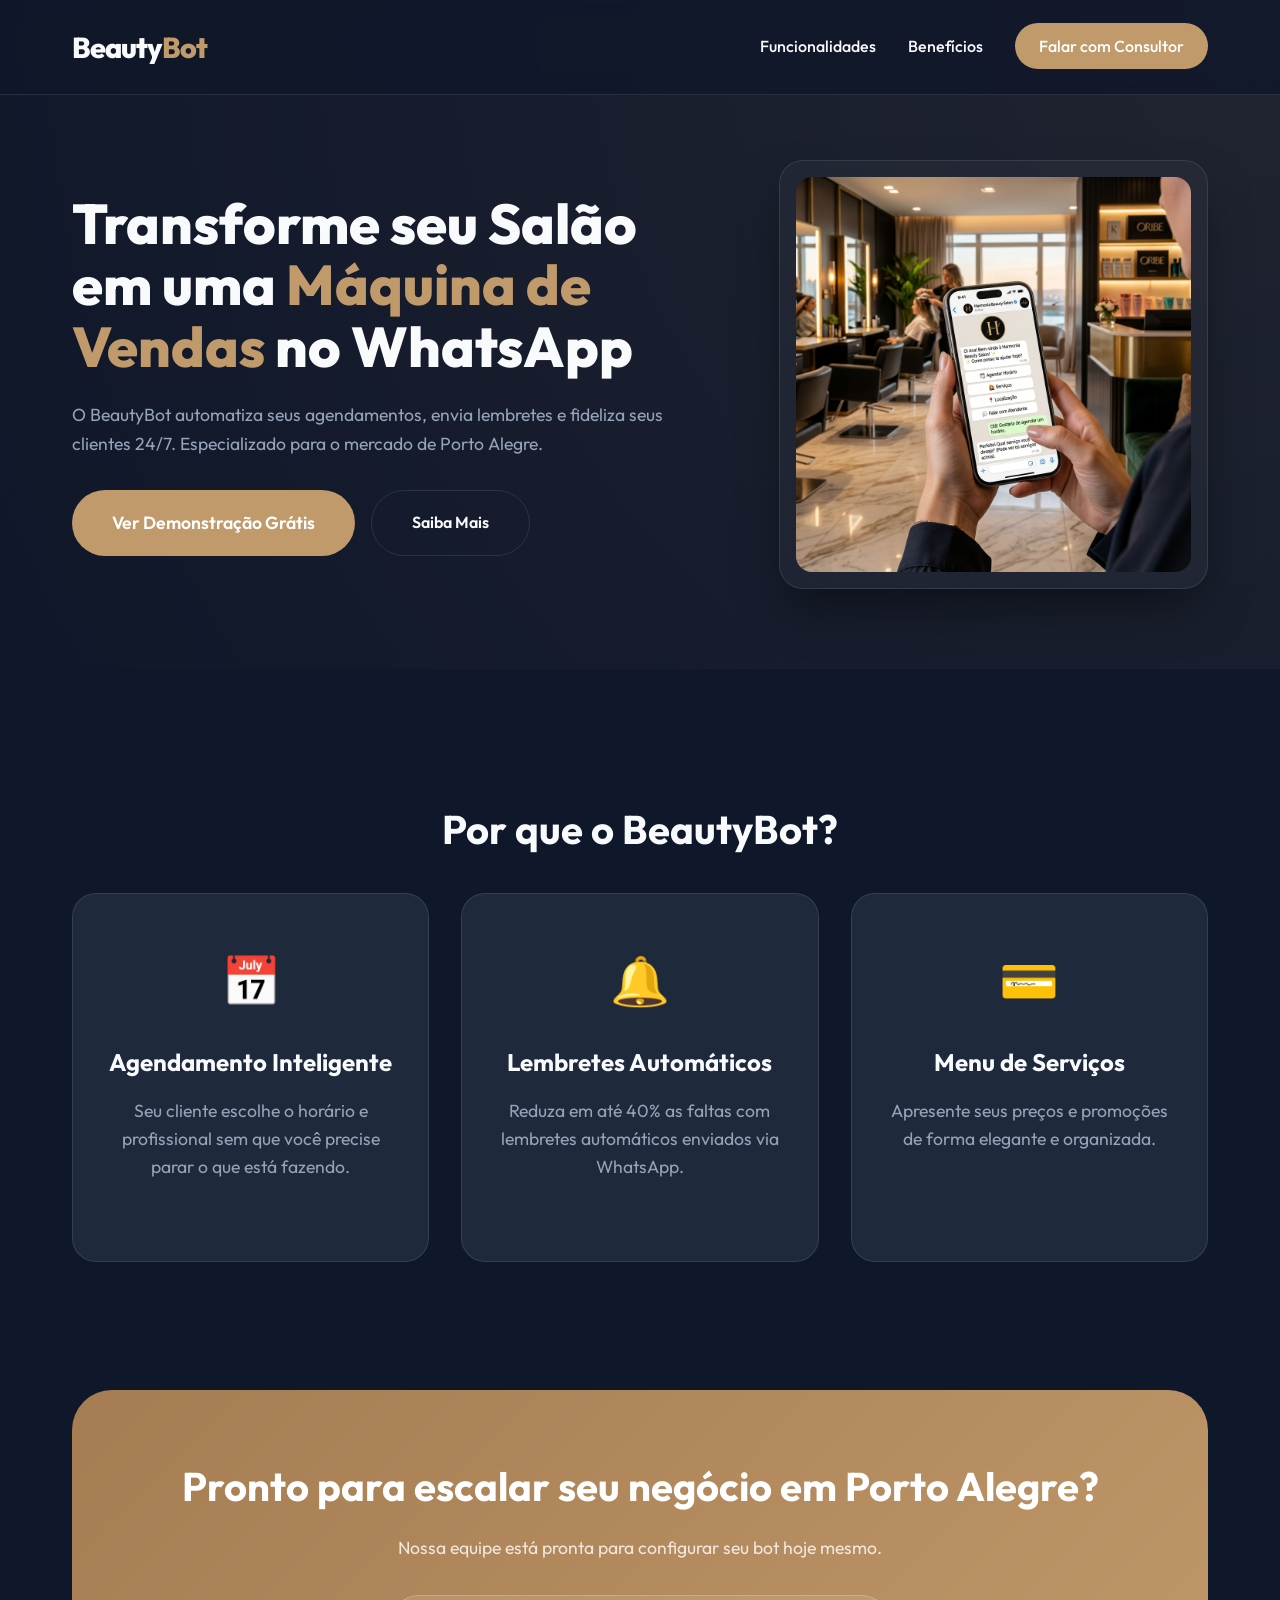
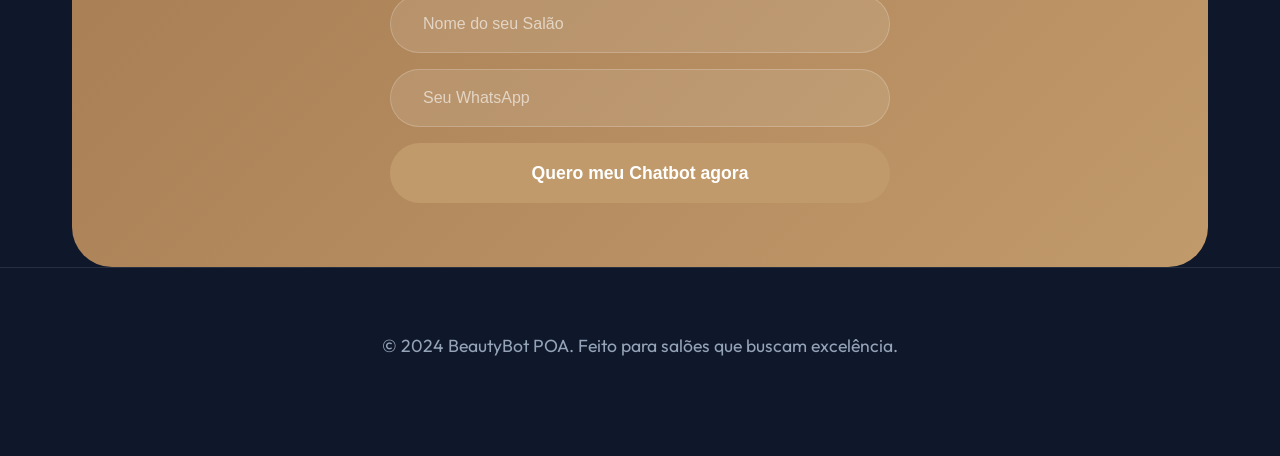
<file: index.html>
<!DOCTYPE html>
<html lang="pt-br">
<head>
    <meta charset="UTF-8">
    <meta name="viewport" content="width=device-width, initial-scale=1.0">
    <title>BeautyBot - O Futuro do seu Salão em Porto Alegre</title>
    <meta name="description" content="Automatize o agendamento do seu salão de beleza ou barbearia em Porto Alegre com o BeautyBot. Otimize seu tempo e venda mais via WhatsApp.">
    <link rel="stylesheet" href="style.css">
    <link rel="preconnect" href="https://fonts.googleapis.com">
    <link rel="preconnect" href="https://fonts.gstatic.com" crossorigin>
    <link href="https://fonts.googleapis.com/css2?family=Outfit:wght@300;400;600;800&display=swap" rel="stylesheet">
</head>
<body>
    <nav id="main-nav">
        <div class="container">
            <div class="logo">Beauty<span>Bot</span></div>
            <ul>
                <li><a href="#features">Funcionalidades</a></li>
                <li><a href="#benefits">Benefícios</a></li>
                <li><a href="#contact" class="btn-primary">Falar com Consultor</a></li>
            </ul>
        </div>
    </nav>

    <header id="hero">
        <div class="container hero-grid">
            <div class="hero-content">
                <h1>Transforme seu Salão em uma <span>Máquina de Vendas</span> no WhatsApp</h1>
                <p>O BeautyBot automatiza seus agendamentos, envia lembretes e fideliza seus clientes 24/7. Especializado para o mercado de Porto Alegre.</p>
                <div class="cta-group">
                    <a href="#contact" class="btn-primary-large">Ver Demonstração Grátis</a>
                    <a href="#features" class="btn-secondary">Saiba Mais</a>
                </div>
            </div>
            <div class="hero-image">
                <div class="glass-card">
                    <img src="salon_chatbot_mockup.png" alt="BeautyBot Mockup" id="mockup-img">
                </div>
            </div>
        </div>
    </header>

    <section id="features">
        <div class="container">
            <h2 class="section-title">Por que o BeautyBot?</h2>
            <div class="features-grid">
                <div class="feature-card">
                    <div class="icon">📅</div>
                    <h3>Agendamento Inteligente</h3>
                    <p>Seu cliente escolhe o horário e profissional sem que você precise parar o que está fazendo.</p>
                </div>
                <div class="feature-card">
                    <div class="icon">🔔</div>
                    <h3>Lembretes Automáticos</h3>
                    <p>Reduza em até 40% as faltas com lembretes automáticos enviados via WhatsApp.</p>
                </div>
                <div class="feature-card">
                    <div class="icon">💳</div>
                    <h3>Menu de Serviços</h3>
                    <p>Apresente seus preços e promoções de forma elegante e organizada.</p>
                </div>
            </div>
        </div>
    </section>

    <section id="contact">
        <div class="container">
            <div class="contact-box">
                <h2>Pronto para escalar seu negócio em Porto Alegre?</h2>
                <p>Nossa equipe está pronta para configurar seu bot hoje mesmo.</p>
                <form id="lead-form">
                    <input type="text" placeholder="Nome do seu Salão" required>
                    <input type="tel" placeholder="Seu WhatsApp" required>
                    <button type="submit" class="btn-primary-large">Quero meu Chatbot agora</button>
                </form>
            </div>
        </div>
    </section>

    <footer>
        <div class="container">
            <p>&copy; 2024 BeautyBot POA. Feito para salões que buscam excelência.</p>
        </div>
    </footer>

    <script src="script.js"></script>
</body>
</html>
</file>
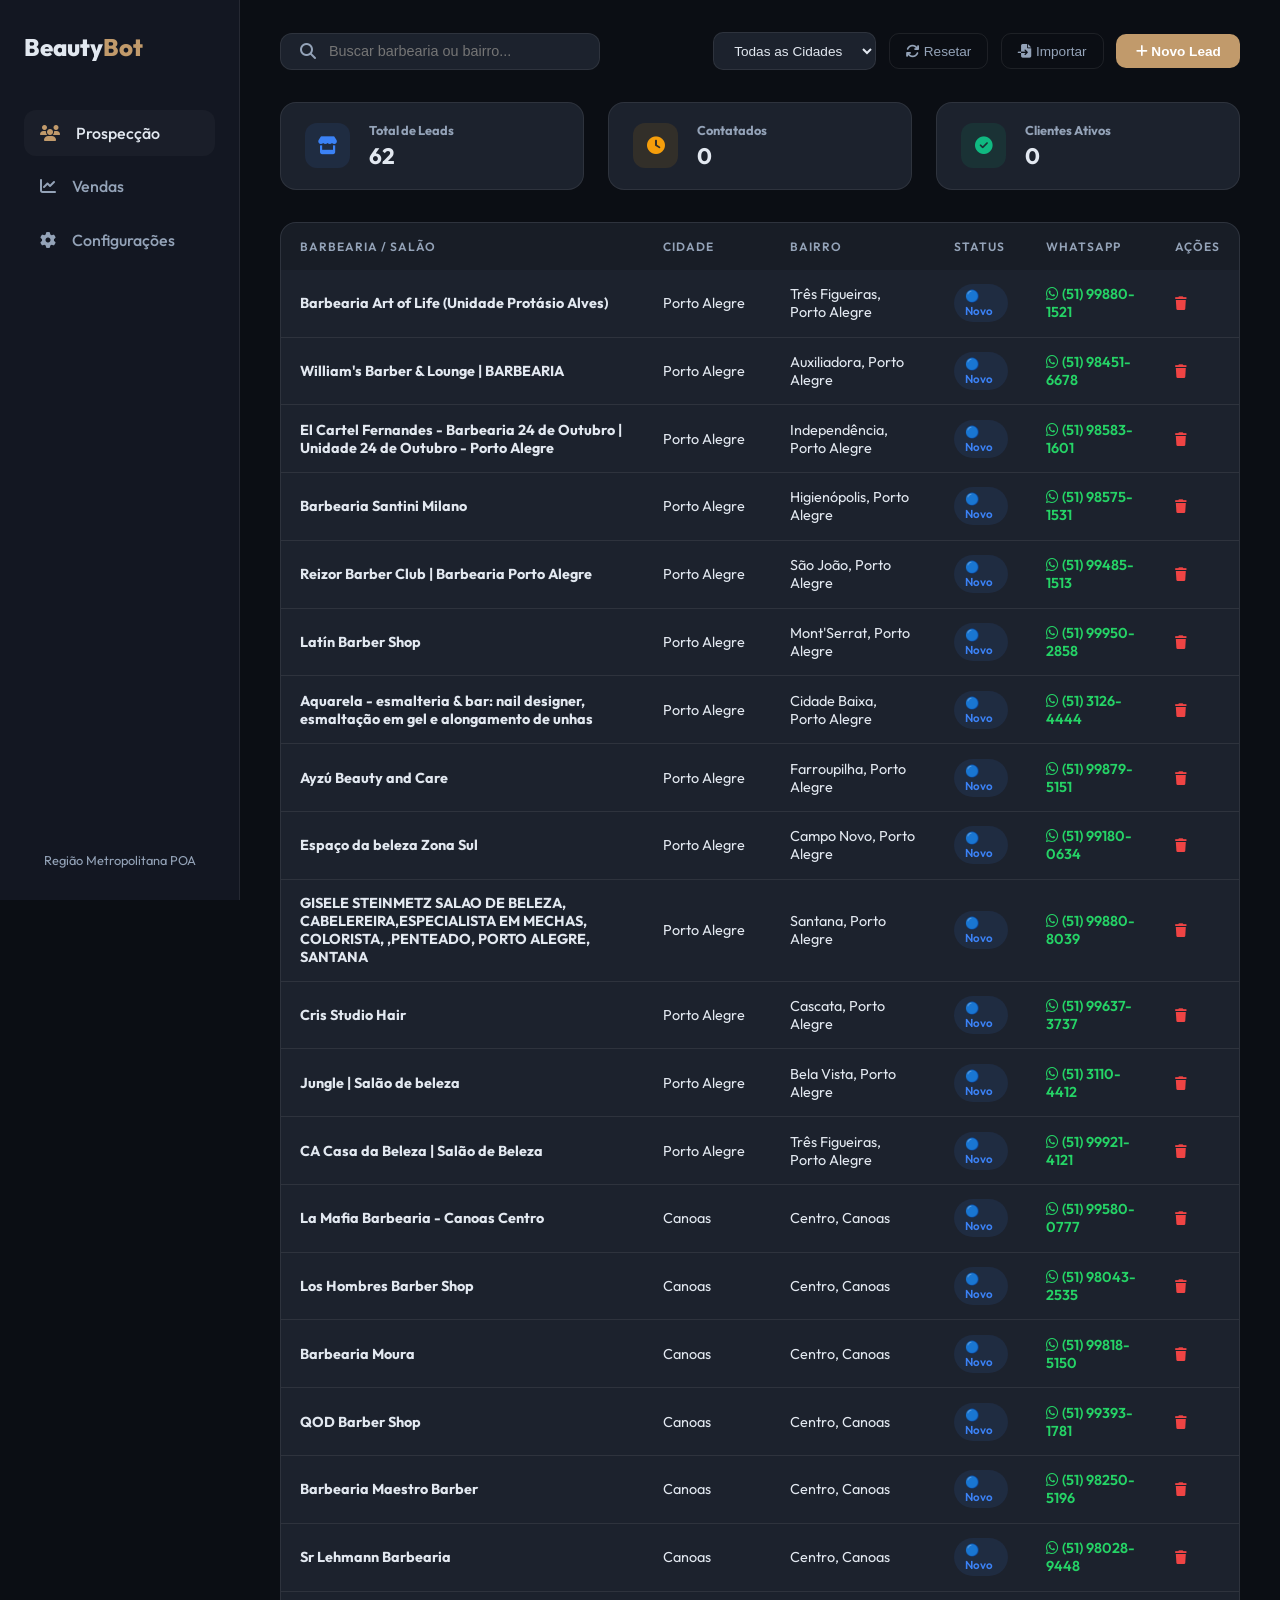
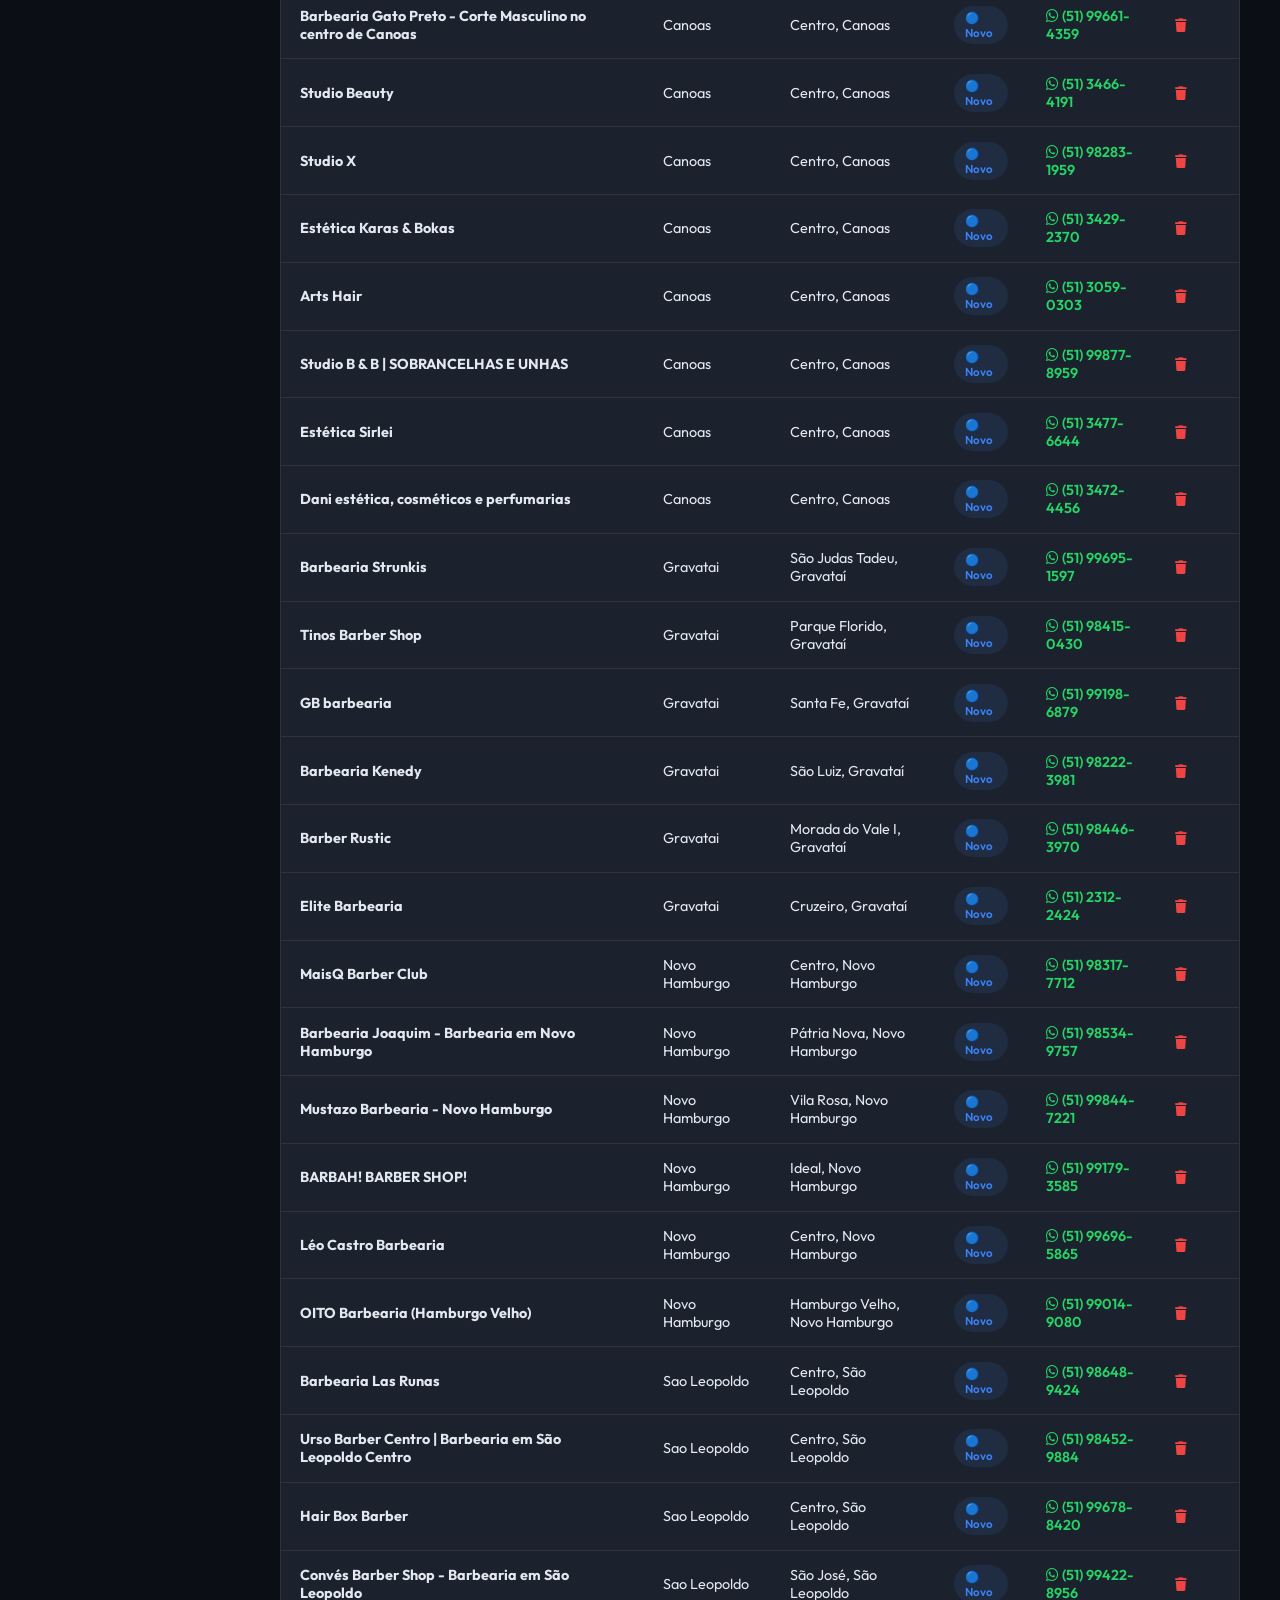
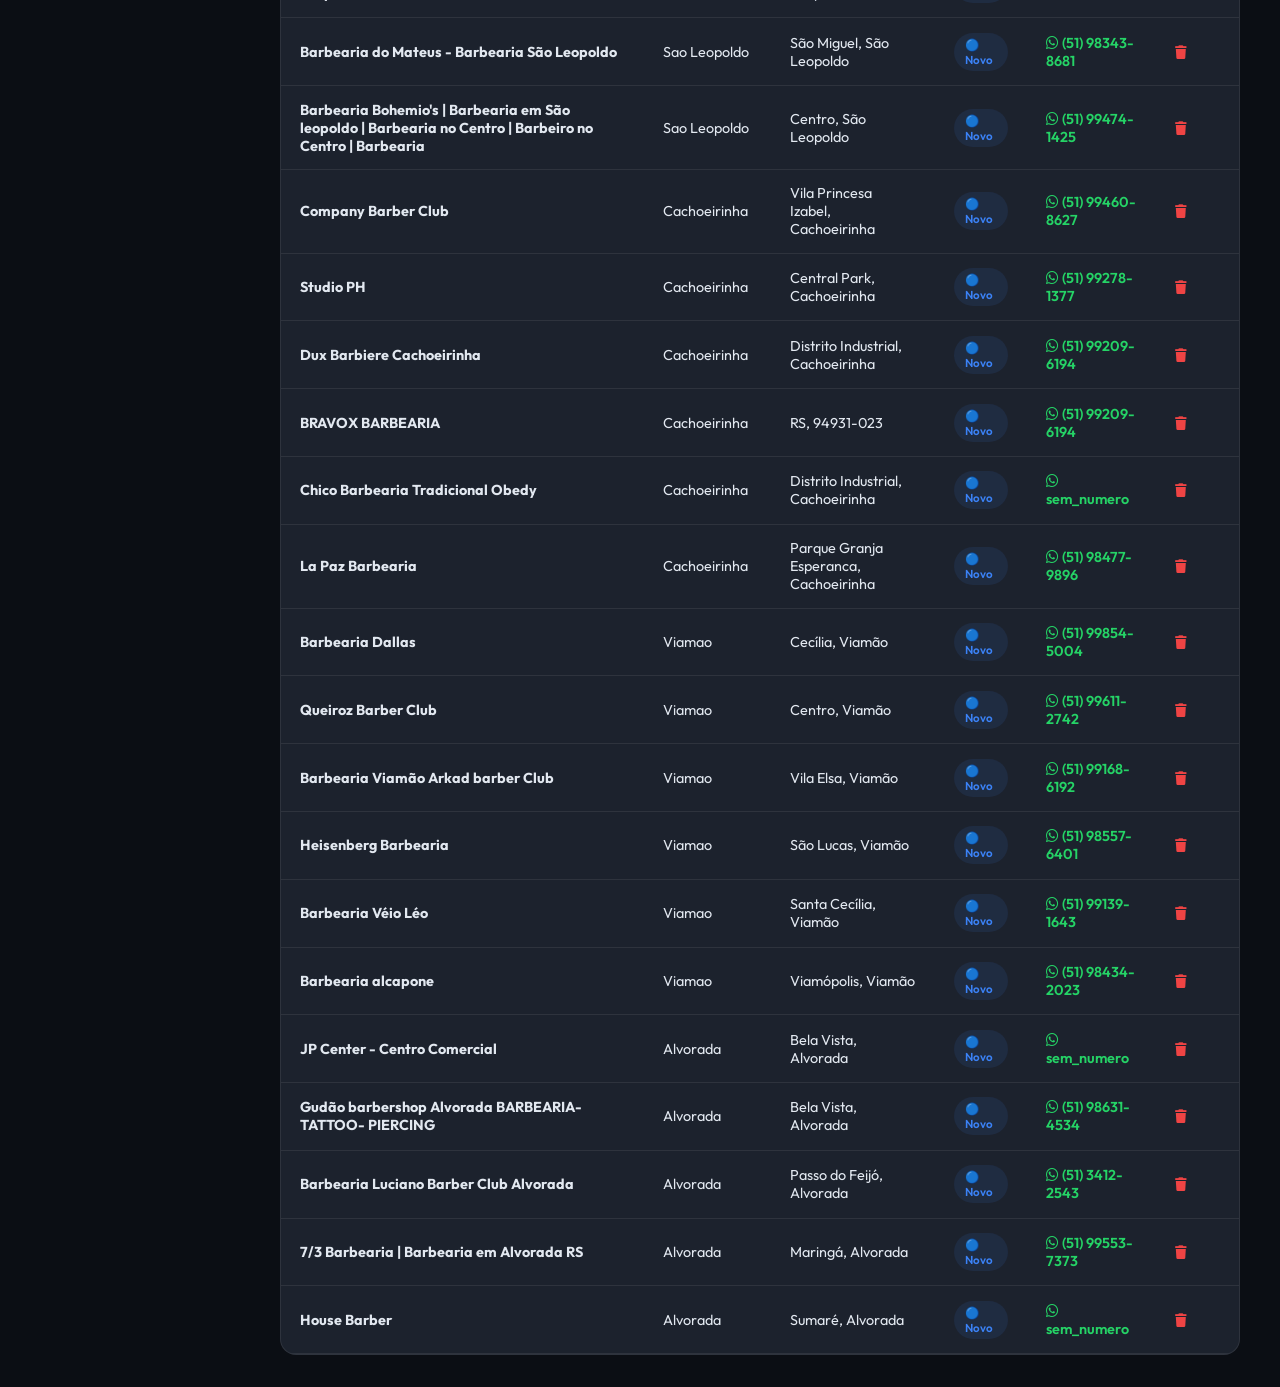
<file: admin/index.html>
<!DOCTYPE html>
<html lang="pt-br">
<head>
    <meta charset="UTF-8">
    <meta name="viewport" content="width=device-width, initial-scale=1.0">
    <title>Painel de Prospecção - BeautyBot POA</title>
    <link rel="stylesheet" href="style.css">
    <link rel="preconnect" href="https://fonts.googleapis.com">
    <link rel="preconnect" href="https://fonts.gstatic.com" crossorigin>
    <link href="https://fonts.googleapis.com/css2?family=Outfit:wght@300;400;500;600;700&display=swap" rel="stylesheet">
    <link rel="stylesheet" href="https://cdnjs.cloudflare.com/ajax/libs/font-awesome/6.4.0/css/all.min.css">
</head>
<body class="dark-theme">
    <div class="app-container">
        <aside class="sidebar">
            <div class="sidebar-header">
                <div class="logo">Beauty<span>Bot</span></div>
            </div>
            <nav class="sidebar-nav">
                <ul>
                    <li class="active"><a href="#"><i class="fas fa-users"></i> Prospecção</a></li>
                    <li><a href="#"><i class="fas fa-chart-line"></i> Vendas</a></li>
                    <li><a href="#"><i class="fas fa-cog"></i> Configurações</a></li>
                </ul>
            </nav>
            <div class="sidebar-footer">
                <p>Região Metropolitana POA</p>
            </div>
        </aside>

        <main class="main-content">
            <header class="top-header">
                <div class="search-bar">
                    <i class="fas fa-search"></i>
                    <input type="text" id="search-input" placeholder="Buscar barbearia ou bairro...">
                </div>
                <div class="header-actions">
                    <select id="city-filter" class="city-select">
                        <option value="all">Todas as Cidades</option>
                        <option value="Porto Alegre">Porto Alegre</option>
                        <option value="Canoas">Canoas</option>
                        <option value="Gravataí">Gravataí</option>
                        <option value="Novo Hamburgo">Novo Hamburgo</option>
                        <option value="São Leopoldo">São Leopoldo</option>
                        <option value="Cachoeirinha">Cachoeirinha</option>
                        <option value="Viamão">Viamão</option>
                        <option value="Alvorada">Alvorada</option>
                    </select>
                    <input type="file" id="import-input" accept=".json" style="display: none;">
                    <button id="reset-btn" class="btn-secondary-sm" title="Recarrega dados do servidor"><i class="fas fa-sync"></i> Resetar</button>
                    <button id="import-btn" class="btn-secondary-sm"><i class="fas fa-file-import"></i> Importar</button>
                    <button id="add-lead-btn" class="btn-primary"><i class="fas fa-plus"></i> Novo Lead</button>
                </div>
            </header>

            <section class="dashboard-stats">
                <div class="stat-card">
                    <div class="stat-icon blue"><i class="fas fa-store"></i></div>
                    <div class="stat-info">
                        <h3>Total de Leads</h3>
                        <p id="total-leads">0</p>
                    </div>
                </div>
                <div class="stat-card">
                    <div class="stat-icon gold"><i class="fas fa-clock"></i></div>
                    <div class="stat-info">
                        <h3>Contatados</h3>
                        <p id="contacted-leads">0</p>
                    </div>
                </div>
                <div class="stat-card">
                    <div class="stat-icon green"><i class="fas fa-check-circle"></i></div>
                    <div class="stat-info">
                        <h3>Clientes Ativos</h3>
                        <p id="active-customers">0</p>
                    </div>
                </div>
            </section>

            <section class="leads-section">
                <div class="table-container">
                    <table id="leads-table">
                        <thead>
                            <tr>
                                <th>Barbearia / Salão</th>
                                <th>Cidade</th>
                                <th>Bairro</th>
                                <th>Status</th>
                                <th>WhatsApp</th>
                                <th>Ações</th>
                            </tr>
                        </thead>
                        <tbody id="leads-body">
                        </tbody>
                    </table>
                </div>
            </section>
        </main>
    </div>

    <!-- Modal -->
    <div id="lead-modal" class="modal">
        <div class="modal-content glass">
            <span class="close-modal">&times;</span>
            <h2>Cadastrar Nova Barbearia</h2>
            <form id="lead-form">
                <div class="form-group">
                    <label>Nome do Estabelecimento</label>
                    <input type="text" id="name" required placeholder="Ex: Barbearia do Centro">
                </div>
                <div class="form-group">
                    <label>Cidade</label>
                    <input type="text" id="city" required placeholder="Ex: Porto Alegre" value="Porto Alegre">
                </div>
                <div class="form-group">
                    <label>Bairro</label>
                    <input type="text" id="neighborhood" required placeholder="Ex: Cidade Baixa">
                </div>
                <div class="form-group">
                    <label>WhatsApp</label>
                    <input type="tel" id="whatsapp" required placeholder="(51) 99999-9999">
                </div>
                <div class="form-group">
                    <label>Status</label>
                    <select id="status">
                        <option value="lead">Lead (Novo)</option>
                        <option value="contacted">Contatado</option>
                        <option value="customer">Cliente Ativo</option>
                        <option value="rejected">Recusou</option>
                    </select>
                </div>
                <button type="submit" class="btn-primary-large">Salvar Lead</button>
            </form>
        </div>
    </div>

    <script src="script.js"></script>
</body>
</html>
</file>
<file: style.css>
:root {
    --primary: #c19a6b; /* Gold/Bronze salon vibe */
    --primary-dark: #a67c52;
    --dark: #0f172a;
    --dark-lighter: #1e293b;
    --text-light: #f8fafc;
    --text-dim: #94a3b8;
    --accent: #f43f5e;
    --glass: rgba(255, 255, 255, 0.03);
    --glass-border: rgba(255, 255, 255, 0.1);
}

* {
    margin: 0;
    padding: 0;
    box-sizing: border-box;
}

body {
    font-family: 'Outfit', sans-serif;
    background-color: var(--dark);
    color: var(--text-light);
    line-height: 1.6;
    overflow-x: hidden;
}

.container {
    max-width: 1200px;
    margin: 0 auto;
    padding: 0 2rem;
}

/* Typography */
h1 { font-size: 3.5rem; line-height: 1.1; margin-bottom: 1.5rem; font-weight: 800; }
h1 span { color: var(--primary); }
h2 { font-size: 2.5rem; margin-bottom: 2rem; text-align: center; }
p { font-size: 1.1rem; color: var(--text-dim); margin-bottom: 2rem; }

/* Navigation */
#main-nav {
    padding: 1.5rem 0;
    position: fixed;
    width: 100%;
    top: 0;
    z-index: 1000;
    background: rgba(15, 23, 42, 0.8);
    backdrop-filter: blur(10px);
    border-bottom: 1px solid var(--glass-border);
}

#main-nav .container {
    display: flex;
    justify-content: space-between;
    align-items: center;
}

.logo {
    font-size: 1.8rem;
    font-weight: 800;
    letter-spacing: -1px;
}

.logo span { color: var(--primary); }

#main-nav ul {
    display: flex;
    list-style: none;
    gap: 2rem;
    align-items: center;
}

#main-nav a {
    text-decoration: none;
    color: var(--text-light);
    font-weight: 500;
    transition: color 0.3s;
}

#main-nav a:hover { color: var(--primary); }

/* Hero Section */
#hero {
    padding: 10rem 0 5rem;
    background: radial-gradient(circle at top right, rgba(193, 154, 107, 0.1), transparent);
}

.hero-grid {
    display: grid;
    grid-template-columns: 1.2fr 0.8fr;
    gap: 4rem;
    align-items: center;
}

.cta-group {
    display: flex;
    gap: 1rem;
}

/* Buttons */
.btn-primary {
    background: var(--primary);
    color: white !important;
    padding: 0.8rem 1.5rem;
    border-radius: 50px;
    font-weight: 600;
    transition: transform 0.3s, box-shadow 0.3s;
}

.btn-primary-large {
    background: var(--primary);
    color: white !important;
    padding: 1.2rem 2.5rem;
    border-radius: 50px;
    font-weight: 600;
    font-size: 1.1rem;
    text-decoration: none;
    display: inline-block;
    transition: all 0.3s;
    border: none;
    cursor: pointer;
}

.btn-primary-large:hover {
    transform: translateY(-3px);
    box-shadow: 0 10px 20px rgba(193, 154, 107, 0.3);
}

.btn-secondary {
    border: 1px solid var(--glass-border);
    padding: 1.2rem 2.5rem;
    border-radius: 50px;
    color: var(--text-light);
    text-decoration: none;
    font-weight: 600;
    transition: all 0.3s;
}

.btn-secondary:hover {
    background: var(--glass);
}

/* Hero Image & Glass Card */
.glass-card {
    background: var(--glass);
    backdrop-filter: blur(20px);
    border: 1px solid var(--glass-border);
    border-radius: 24px;
    padding: 1rem;
    position: relative;
    box-shadow: 0 25px 50px -12px rgba(0, 0, 0, 0.5);
}

#mockup-img {
    width: 100%;
    border-radius: 16px;
    display: block;
}

/* Features */
#features { padding: 8rem 0; }

.features-grid {
    display: grid;
    grid-template-columns: repeat(3, 1fr);
    gap: 2rem;
}

.feature-card {
    background: var(--dark-lighter);
    padding: 3rem 2rem;
    border-radius: 24px;
    border: 1px solid var(--glass-border);
    transition: transform 0.3s;
    text-align: center;
}

.feature-card:hover {
    transform: translateY(-10px);
    border-color: var(--primary);
}

.feature-card .icon {
    font-size: 3rem;
    margin-bottom: 1.5rem;
}

.feature-card h3 {
    margin-bottom: 1rem;
    font-size: 1.5rem;
}

/* Contact Box */
.contact-box {
    background: linear-gradient(135deg, var(--primary-dark), var(--primary));
    padding: 4rem;
    border-radius: 40px;
    text-align: center;
}

.contact-box h2 { color: white; margin-bottom: 1rem; text-align: center; }
.contact-box p { color: rgba(255, 255, 255, 0.8); }

#lead-form {
    display: flex;
    flex-direction: column;
    gap: 1rem;
    max-width: 500px;
    margin: 2rem auto 0;
}

#lead-form input {
    padding: 1.2rem 2rem;
    border-radius: 50px;
    border: none;
    background: rgba(255, 255, 255, 0.1);
    color: white;
    font-size: 1rem;
    border: 1px solid rgba(255, 255, 255, 0.2);
}

#lead-form input::placeholder { color: rgba(255, 255, 255, 0.6); }

/* Footer */
footer {
    padding: 4rem 0;
    border-top: 1px solid var(--glass-border);
    text-align: center;
}

@media (max-width: 768px) {
    .hero-grid { grid-template-columns: 1fr; text-align: center; }
    .cta-group { justify-content: center; flex-direction: column; }
    h1 { font-size: 2.5rem; }
    .features-grid { grid-template-columns: 1fr; }
    #main-nav ul { display: none; }
}
</file>
<file: admin/style.css>
:root {
    --primary: #c19a6b;
    --primary-hover: #a67c52;
    --dark-bg: #0b0e14;
    --sidebar-bg: #131722;
    --card-bg: #1c222d;
    --text-main: #e2e8f0;
    --text-dim: #94a3b8;
    --border: rgba(255, 255, 255, 0.08);
    --glass: rgba(255, 255, 255, 0.03);
    --green: #10b981;
    --blue: #3b82f6;
    --gold: #f59e0b;
    --red: #ef4444;
}

* { margin: 0; padding: 0; box-sizing: border-box; }

body {
    font-family: 'Outfit', sans-serif;
    background-color: var(--dark-bg);
    color: var(--text-main);
}

.app-container { display: flex; min-height: 100vh; }

/* Sidebar */
.sidebar {
    width: 240px;
    background-color: var(--sidebar-bg);
    border-right: 1px solid var(--border);
    display: flex;
    flex-direction: column;
    padding: 2rem 1.5rem;
    position: fixed;
    height: 100vh;
}
.logo { font-size: 1.5rem; font-weight: 800; margin-bottom: 3rem; }
.logo span { color: var(--primary); }
.sidebar-nav ul { list-style: none; }
.sidebar-nav li { margin-bottom: 0.5rem; }
.sidebar-nav a {
    text-decoration: none; color: var(--text-dim);
    display: flex; align-items: center; gap: 1rem;
    padding: 0.8rem 1rem; border-radius: 12px;
    transition: all 0.3s; font-weight: 500;
}
.sidebar-nav li.active a, .sidebar-nav a:hover { background: var(--glass); color: var(--text-main); }
.sidebar-nav li.active a i { color: var(--primary); }
.sidebar-footer { margin-top: auto; font-size: 0.8rem; color: var(--text-dim); text-align: center; }

/* Main Content */
.main-content {
    flex: 1;
    padding: 2rem 2.5rem;
    overflow-y: auto;
    margin-left: 240px;
}

/* Top Header */
.top-header {
    display: flex;
    justify-content: space-between;
    align-items: center;
    margin-bottom: 2rem;
    flex-wrap: wrap;
    gap: 1rem;
}
.search-bar {
    background: var(--card-bg); border: 1px solid var(--border);
    padding: 0.6rem 1.2rem; border-radius: 12px;
    display: flex; align-items: center; gap: 0.8rem;
    width: 320px;
}
.search-bar input { background: none; border: none; color: white; width: 100%; outline: none; font-size: 0.9rem; }
.search-bar i { color: var(--text-dim); }

.header-actions {
    display: flex;
    gap: 0.8rem;
    align-items: center;
}

.city-select {
    background: var(--card-bg);
    border: 1px solid var(--border);
    color: var(--text-main);
    padding: 0.6rem 1rem;
    border-radius: 10px;
    font-size: 0.85rem;
    cursor: pointer;
}

.btn-primary {
    background: var(--primary); color: white; border: none;
    padding: 0.6rem 1.2rem; border-radius: 10px;
    font-weight: 600; cursor: pointer; transition: 0.3s;
    font-size: 0.85rem;
}
.btn-primary:hover { background: var(--primary-hover); }

.btn-secondary-sm {
    background: transparent;
    color: var(--text-dim);
    border: 1px solid var(--border);
    padding: 0.6rem 1rem;
    border-radius: 10px;
    font-weight: 500;
    cursor: pointer;
    transition: 0.3s;
    font-size: 0.85rem;
}
.btn-secondary-sm:hover { color: var(--text-main); border-color: var(--primary); }

/* Dashboard Stats */
.dashboard-stats {
    display: grid;
    grid-template-columns: repeat(3, 1fr);
    gap: 1.5rem;
    margin-bottom: 2rem;
}
.stat-card {
    background: var(--card-bg); border: 1px solid var(--border);
    padding: 1.2rem 1.5rem; border-radius: 16px;
    display: flex; align-items: center; gap: 1.2rem;
}
.stat-icon {
    width: 45px; height: 45px; border-radius: 12px;
    display: flex; align-items: center; justify-content: center; font-size: 1.1rem;
}
.stat-icon.blue { background: rgba(59, 130, 246, 0.1); color: var(--blue); }
.stat-icon.gold { background: rgba(245, 158, 11, 0.1); color: var(--gold); }
.stat-icon.green { background: rgba(16, 185, 129, 0.1); color: var(--green); }
.stat-info h3 { font-size: 0.8rem; color: var(--text-dim); margin-bottom: 0.2rem; }
.stat-info p { font-size: 1.4rem; font-weight: 700; }

/* Table */
.table-container {
    background: var(--card-bg); border: 1px solid var(--border);
    border-radius: 16px; overflow: hidden;
}
table { width: 100%; border-collapse: collapse; }
th {
    text-align: left; padding: 1rem 1.2rem;
    background: rgba(0,0,0,0.15); color: var(--text-dim);
    font-weight: 600; font-size: 0.75rem;
    text-transform: uppercase; letter-spacing: 1px;
}
td {
    padding: 0.9rem 1.2rem;
    border-bottom: 1px solid var(--border);
    font-size: 0.9rem;
}
tr:hover { background: rgba(255,255,255,0.02); }

.status-badge {
    padding: 0.25rem 0.7rem; border-radius: 50px;
    font-size: 0.72rem; font-weight: 600;
    display: inline-block; user-select: none;
}
.status-lead { background: rgba(59, 130, 246, 0.1); color: var(--blue); }
.status-contacted { background: rgba(245, 158, 11, 0.1); color: var(--gold); }
.status-customer { background: rgba(16, 185, 129, 0.1); color: var(--green); }
.status-rejected { background: rgba(239, 68, 68, 0.1); color: var(--red); }

.wa-link {
    color: #25d366; text-decoration: none; font-weight: 600;
    transition: 0.2s;
}
.wa-link:hover { color: #128c7e; }

/* Modal */
.modal {
    display: none; position: fixed; z-index: 1000;
    left: 0; top: 0; width: 100%; height: 100%;
    background: rgba(0,0,0,0.8); backdrop-filter: blur(5px);
}
.modal-content {
    background: var(--card-bg); margin: 4% auto;
    padding: 2.5rem; width: 480px; border-radius: 24px;
    border: 1px solid var(--border); position: relative;
}
.glass { background: rgba(28, 34, 45, 0.95) !important; }
.close-modal {
    position: absolute; right: 1.5rem; top: 1.5rem;
    font-size: 1.5rem; cursor: pointer; color: var(--text-dim);
}
.close-modal:hover { color: white; }
.modal-content h2 { margin-bottom: 1.5rem; font-size: 1.3rem; }
.form-group { margin-bottom: 1.2rem; }
.form-group label { display: block; margin-bottom: 0.4rem; color: var(--text-dim); font-size: 0.85rem; }
.form-group input, .form-group select {
    width: 100%; padding: 0.7rem 1rem; border-radius: 10px;
    border: 1px solid var(--border); background: var(--dark-bg);
    color: white; font-size: 0.9rem;
}
.btn-primary-large {
    width: 100%; background: var(--primary); color: white;
    padding: 0.9rem; border-radius: 12px; border: none;
    font-weight: 700; cursor: pointer; margin-top: 0.8rem;
    font-size: 1rem; transition: 0.3s;
}
.btn-primary-large:hover { background: var(--primary-hover); }

/* Responsive */
@media (max-width: 768px) {
    .sidebar { display: none; }
    .main-content { margin-left: 0; padding: 1rem; }
    .dashboard-stats { grid-template-columns: 1fr; }
    .top-header { flex-direction: column; }
    .search-bar { width: 100%; }
    .header-actions { width: 100%; flex-wrap: wrap; }
}
</file>
